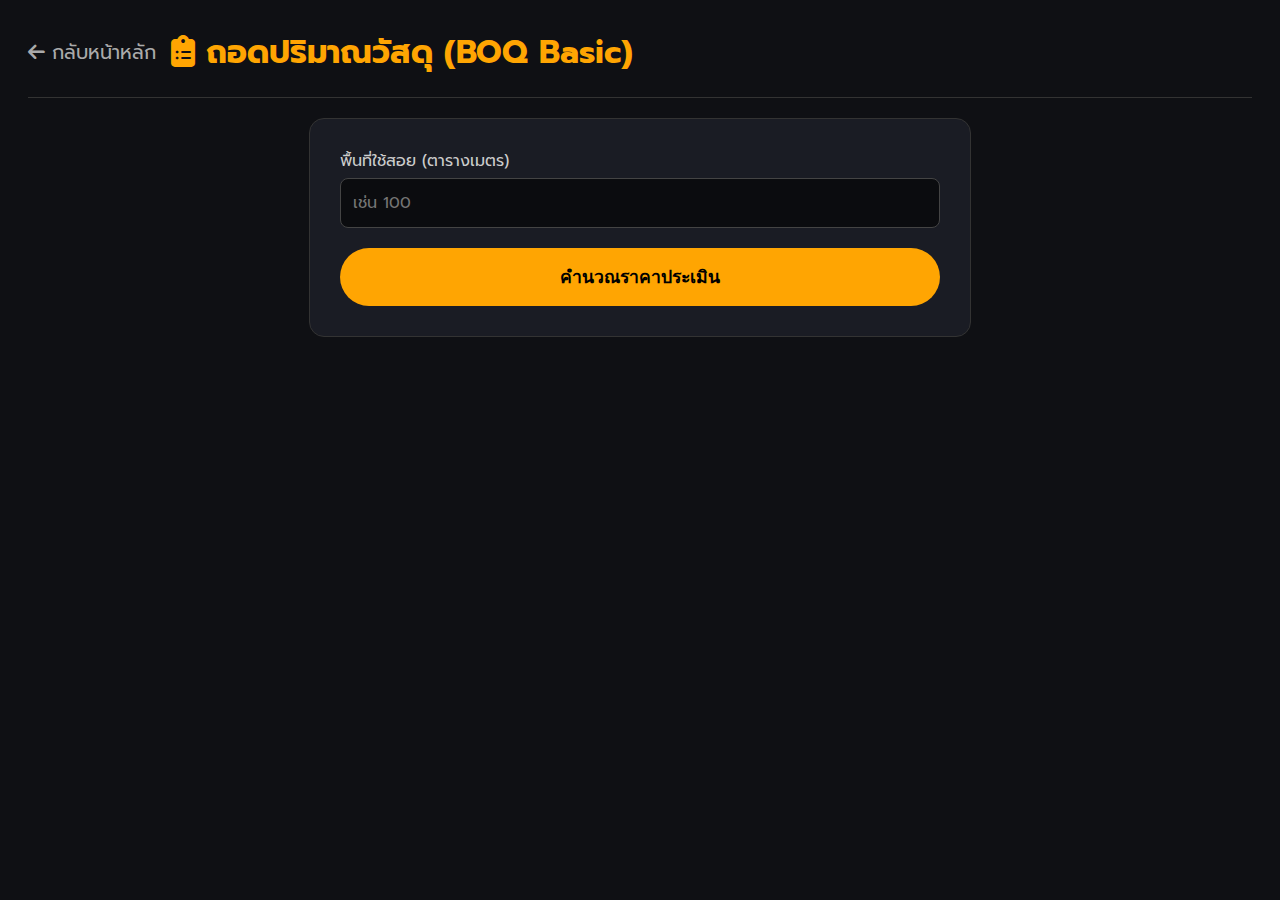
<file: app_boq.html>
<!DOCTYPE html>
<html lang="th">
<head>
    <meta charset="UTF-8">
    <meta name="viewport" content="width=device-width, initial-scale=1.0">
    <title>BOQ PRO - คำนวณวัสดุ</title>
    <link href="https://fonts.googleapis.com/css2?family=Prompt:wght@300;400;600&display=swap" rel="stylesheet">
    <link rel="stylesheet" href="https://cdnjs.cloudflare.com/ajax/libs/font-awesome/6.4.0/css/all.min.css">
    <style>
        body { background: #0f1014; color: white; font-family: 'Prompt', sans-serif; padding: 20px; }
        
        /* หัวข้อ */
        .header { display: flex; align-items: center; gap: 15px; border-bottom: 1px solid #333; padding-bottom: 20px; margin-bottom: 20px; }
        .back-btn { text-decoration: none; color: #aaa; font-size: 1.2rem; transition: 0.3s; }
        .back-btn:hover { color: white; transform: translateX(-5px); }
        h1 { margin: 0; color: #ffa502; } /* สีส้ม */

        /* กล่องคำนวณ */
        .calc-box { background: #1a1c24; padding: 30px; border-radius: 15px; border: 1px solid #333; max-width: 600px; margin: 0 auto; }
        .input-group { margin-bottom: 20px; }
        label { display: block; margin-bottom: 5px; color: #ccc; }
        input { width: 100%; padding: 12px; background: #0b0c0f; border: 1px solid #444; color: white; border-radius: 8px; font-family: 'Prompt'; font-size: 1rem; box-sizing: border-box; }
        
        .btn-calc { width: 100%; padding: 15px; background: #ffa502; border: none; border-radius: 50px; font-weight: bold; font-size: 1.1rem; cursor: pointer; color: black; transition: 0.2s; }
        .btn-calc:hover { transform: scale(1.02); box-shadow: 0 0 15px rgba(255, 165, 2, 0.5); }

        .result { margin-top: 20px; padding: 20px; background: #252830; border-radius: 10px; text-align: center; display: none; }
        .result h3 { color: #2ecc71; margin: 0; font-size: 1.5rem; }
    </style>
</head>
<body>

    <div class="header">
        <a href="system.html" class="back-btn"><i class="fas fa-arrow-left"></i> กลับหน้าหลัก</a>
        <h1><i class="fas fa-clipboard-list"></i> ถอดปริมาณวัสดุ (BOQ Basic)</h1>
    </div>

    <div class="calc-box">
        <div class="input-group">
            <label>พื้นที่ใช้สอย (ตารางเมตร)</label>
            <input type="number" id="area" placeholder="เช่น 100">
        </div>
        
        <button class="btn-calc" onclick="calculate()">คำนวณราคาประเมิน</button>

        <div class="result" id="output">
            ราคาประเมินเบื้องต้น
            <h3 id="priceText">0 บาท</h3>
            <p style="font-size:0.8rem; color:#888;">*ราคากลาง 15,000 บ./ตร.ม.</p>
        </div>
    </div>

    <script>
        function calculate() {
            const area = document.getElementById('area').value;
            if(area) {
                const price = area * 15000; // สมมติราคาต่อ ตร.ม.
                // จัดรูปแบบตัวเลขให้มีลูกน้ำ (เช่น 1,500,000)
                document.getElementById('priceText').innerText = price.toLocaleString() + " บาท";
                document.getElementById('output').style.display = 'block';
            } else {
                alert("กรุณาใส่ขนาดพื้นที่ก่อนครับ");
            }
        }
    </script>

</body>
</html>
</file>
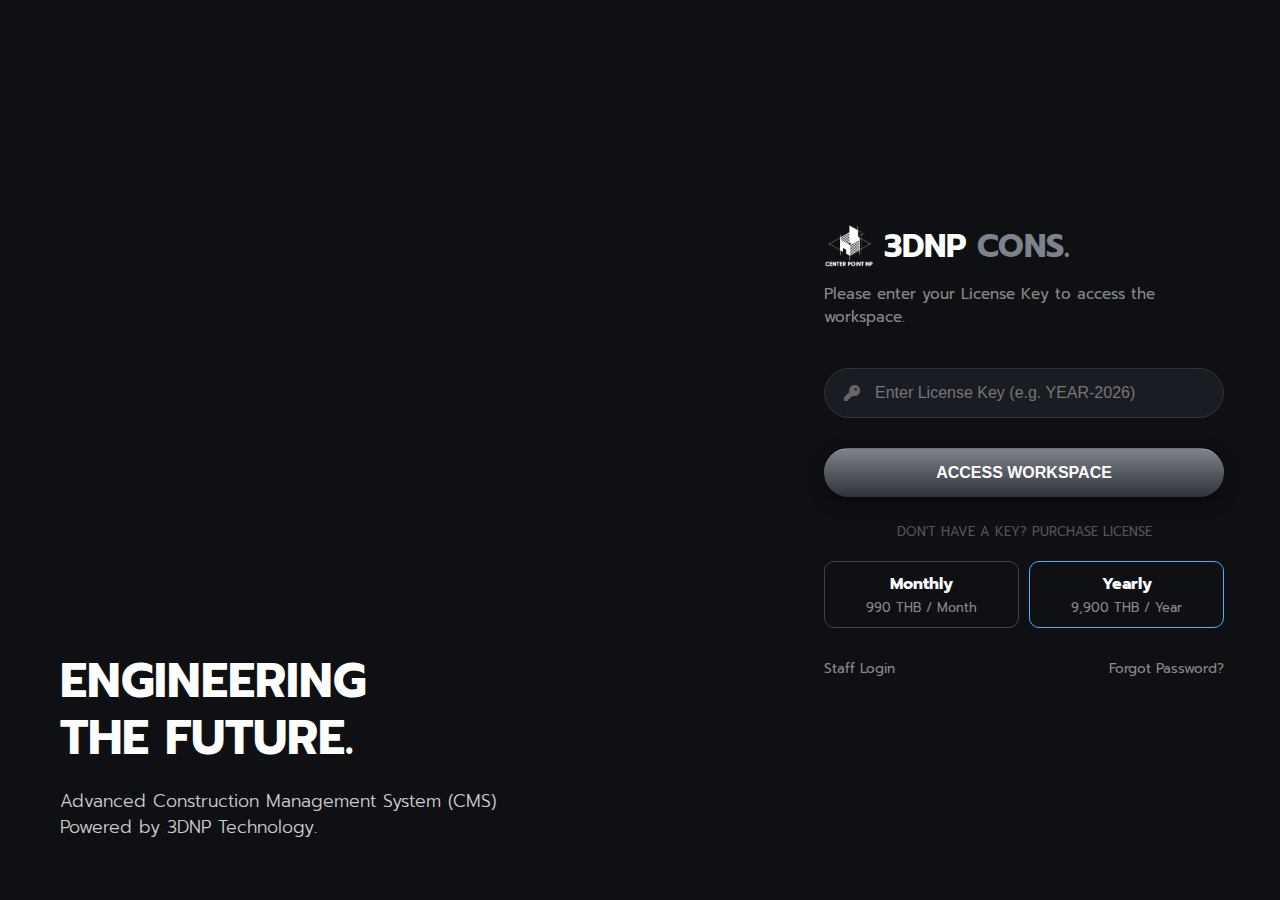
<file: login.html>
<!DOCTYPE html>
<html lang="en">
<head>
    <meta charset="UTF-8">
    <meta name="viewport" content="width=device-width, initial-scale=1.0">
    <title>SECURE LOGIN - 3DNP CONSTRUCTION</title>
    <link href="https://fonts.googleapis.com/css2?family=Prompt:wght@300;400;600;700&display=swap" rel="stylesheet">
    <link rel="stylesheet" href="https://cdnjs.cloudflare.com/ajax/libs/font-awesome/6.4.0/css/all.min.css">
    
    <style>
        /* --- 🌑 CORE SETUP --- */
        body { margin: 0; padding: 0; font-family: 'Prompt', sans-serif; height: 100vh; display: flex; overflow: hidden; background: #0f1014; }
        
        /* --- 🖼️ LEFT SIDE (IMAGE) --- */
        .hero-section {
            flex: 1.2;
            background: url('https://images.unsplash.com/photo-1486406146926-c627a92ad1ab?q=80&w=2070&auto=format&fit=crop') no-repeat center center/cover;
            position: relative;
            display: flex; flex-direction: column; justify-content: flex-end; padding: 60px;
        }
        .hero-overlay {
            position: absolute; top: 0; left: 0; width: 100%; height: 100%;
            background: linear-gradient(to right, rgba(15,16,20,0.9) 0%, rgba(15,16,20,0.3) 100%);
        }
        .hero-content { position: relative; z-index: 2; color: white; max-width: 80%; }
        .hero-title { font-size: 3rem; font-weight: 700; line-height: 1.2; margin-bottom: 20px; }
        .hero-desc { font-size: 1.1rem; color: #ccc; font-weight: 300; }

        /* --- 🔐 RIGHT SIDE (LOGIN FORM) --- */
        .login-section {
            flex: 0.8; background: #0f1014; display: flex; flex-direction: column; 
            justify-content: center; align-items: center; padding: 40px; position: relative;
        }
        .login-container { width: 100%; max-width: 400px; }

        /* LOGO */
        .brand-logo { display: flex; align-items: center; gap: 10px; margin-bottom: 10px; }
        .brand-logo img { height: 50px; }
        .brand-text { font-size: 2rem; font-weight: 700; color: white; }
        .brand-text span { color: #7d828c; } /* Titanium Color */

        .welcome-text { color: #888; margin-bottom: 40px; font-size: 0.95rem; }

        /* INPUT FIELDS */
        .input-group { margin-bottom: 20px; position: relative; }
        .input-icon { position: absolute; left: 20px; top: 50%; transform: translateY(-50%); color: #666; }
        .form-input {
            width: 100%; padding: 15px 15px 15px 50px; background: #1a1c24; border: 1px solid #333;
            border-radius: 50px; color: white; font-size: 1rem; box-sizing: border-box; outline: none; transition: 0.3s;
        }
        .form-input:focus { border-color: #4facfe; box-shadow: 0 0 15px rgba(79, 172, 254, 0.1); }

        /* BUTTONS (TITANIUM STYLE) */
        .btn-main {
            width: 100%; padding: 15px; border: none; border-radius: 50px; font-weight: 700; font-size: 1rem; cursor: pointer; margin-top: 10px;
            background: linear-gradient(to bottom, #7d828c 0%, #2e3338 100%); color: white;
            border-top: 1px solid rgba(255,255,255,0.3); box-shadow: 0 5px 15px rgba(0,0,0,0.5); transition: 0.3s;
        }
        .btn-main:hover { transform: translateY(-2px); background: linear-gradient(to bottom, #9ea4b0 0%, #4b5259 100%); }
        
        /* PURCHASE BUTTONS */
        .purchase-options { display: flex; gap: 10px; margin-top: 20px; }
        .btn-outline {
            flex: 1; padding: 10px; border: 1px solid #444; border-radius: 10px; background: transparent; color: #888;
            font-size: 0.8rem; cursor: pointer; transition: 0.3s; text-align: center; text-decoration: none;
        }
        .btn-outline:hover { border-color: #4facfe; color: #4facfe; background: rgba(79, 172, 254, 0.05); }
        .btn-outline strong { display: block; font-size: 1rem; color: white; margin-bottom: 2px; }

        /* FOOTER LINKS */
        .footer-links { margin-top: 30px; display: flex; justify-content: space-between; font-size: 0.85rem; color: #666; }
        .link { color: #888; text-decoration: none; transition: 0.3s; cursor: pointer; }
        .link:hover { color: white; text-decoration: underline; }

        /* --- 🛑 MODAL (FORGOT PASSWORD) --- */
        .modal {
            display: none; position: fixed; top: 0; left: 0; width: 100%; height: 100%;
            background: rgba(0,0,0,0.8); z-index: 100; justify-content: center; align-items: center;
            backdrop-filter: blur(5px);
        }
        .modal-content {
            background: #1a1c24; padding: 40px; border-radius: 20px; width: 90%; max-width: 400px;
            text-align: center; border: 1px solid rgba(255,255,255,0.1);
        }
        .close-modal { float: right; cursor: pointer; font-size: 1.5rem; color: #aaa; }

        /* MOBILE RESPONSIVE */
        @media (max-width: 768px) {
            body { flex-direction: column; overflow-y: auto; }
            .hero-section { display: none; } /* ซ่อนรูปในมือถือเพื่อความเร็ว */
            .login-section { flex: 1; padding: 20px; }
        }
    </style>
</head>
<body>

    <div class="hero-section">
        <div class="hero-overlay"></div>
        <div class="hero-content">
            <div class="hero-title">ENGINEERING<br>THE FUTURE.</div>
            <div class="hero-desc">Advanced Construction Management System (CMS)<br>Powered by 3DNP Technology.</div>
        </div>
    </div>

    <div class="login-section">
        <div class="login-container">
            
            <div class="brand-logo">
                <img src="logo.png" alt="Logo">
                <div class="brand-text">3DNP <span>CONS.</span></div>
            </div>
            <div class="welcome-text">Please enter your License Key to access the workspace.</div>

            <div class="input-group">
                <i class="fas fa-key input-icon"></i>
                <input type="password" id="accessKey" class="form-input" placeholder="Enter License Key (e.g. YEAR-2026)">
            </div>

            <button class="btn-main" onclick="handleLogin()">ACCESS WORKSPACE</button>

            <p style="text-align:center; color:#555; font-size:0.8rem; margin: 25px 0 10px;">DON'T HAVE A KEY? PURCHASE LICENSE</p>
            <div class="purchase-options">
                <a href="#" class="btn-outline" onclick="alert('ระบบชำระเงินกำลังปรับปรุงครับ ติดต่อ Admin ผ่าน Line แทนนะครับ')">
                    <strong>Monthly</strong>
                    990 THB / Month
                </a>
                <a href="#" class="btn-outline" style="border-color:#4facfe;" onclick="alert('ระบบชำระเงินกำลังปรับปรุงครับ ติดต่อ Admin ผ่าน Line แทนนะครับ')">
                    <strong>Yearly</strong>
                    9,900 THB / Year
                </a>
            </div>

            <div class="footer-links">
                <span class="link" onclick="openModal()">Staff Login</span>
                <span class="link" onclick="openModal()">Forgot Password?</span>
            </div>
        </div>
    </div>

    <div id="forgotModal" class="modal">
        <div class="modal-content">
            <span class="close-modal" onclick="closeModal()">&times;</span>
            <h3 style="color:white; margin-top:0;">🔐 RESET PASSWORD</h3>
            <p style="color:#aaa; font-size:0.9rem;">Enter your registered email address.<br>We will send you a reset link.</p>
            
            <div class="input-group">
                <i class="fas fa-envelope input-icon"></i>
                <input type="email" id="resetEmail" class="form-input" placeholder="name@company.com">
            </div>
            
            <button class="btn-main" onclick="sendResetLink()">SEND RESET LINK</button>
        </div>
    </div>

    <script>
        // ฟังก์ชัน Login (เบื้องต้นใช้เช็ค Key ในเครื่อง)
        function handleLogin() {
            const key = document.getElementById('accessKey').value.trim();
            
            // 👇👇 ใส่รหัส Key ที่ขายลูกค้าตรงนี้ (ชั่วคราว) 👇👇
            const validKeys = ['MONTH-01', 'YEAR-2026', 'ADMIN-VIP', '1234'];

            if(validKeys.includes(key)) {
                // เอฟเฟกต์ปุ่มโหลดนิดหน่อย
                const btn = document.querySelector('.btn-main');
                btn.innerHTML = '<i class="fas fa-circle-notch fa-spin"></i> VERIFYING...';
                
                setTimeout(() => {
                    localStorage.setItem('userKey', key);
                    window.location.href = 'system.html'; // 👉 ไปหน้าทำงาน
                }, 1000);
            } else {
                alert("❌ INVALID KEY\nThe license key is incorrect or expired.");
            }
        }

        // ฟังก์ชันเปิด/ปิด Modal ลืมรหัสผ่าน
        function openModal() { document.getElementById('forgotModal').style.display = 'flex'; }
        function closeModal() { document.getElementById('forgotModal').style.display = 'none'; }

        // ปิด Modal เมื่อกดพื้นที่ว่างๆ
        window.onclick = function(event) {
            if (event.target == document.getElementById('forgotModal')) { closeModal(); }
        }

        // จำลองการส่งอีเมล Reset
        function sendResetLink() {
            const email = document.getElementById('resetEmail').value;
            if(email.includes('@')) {
                alert(`✅ SYSTEM SENT:\nA password reset link has been sent to ${email}.\nPlease check your inbox.`);
                closeModal();
            } else {
                alert("⚠️ Please enter a valid email address.");
            }
        }
        
        // กด Enter เพื่อ Login
        document.getElementById('accessKey').addEventListener("keypress", function(e) {
            if (e.key === "Enter") handleLogin();
        });
    </script>

</body>
</html>
</file>
